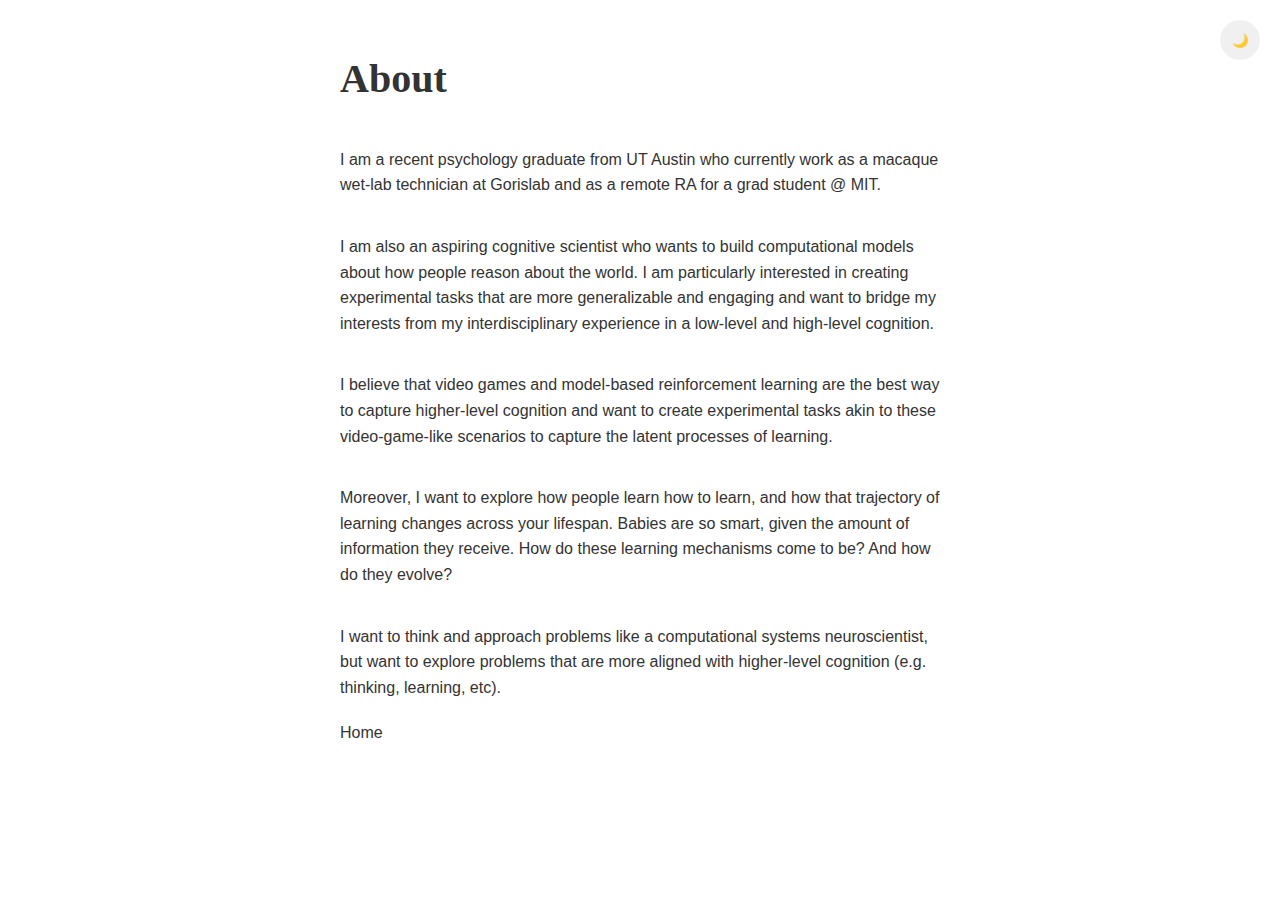
<file: about.html>
<!DOCTYPE html>
<html lang="en">
<head>
    <meta charset="UTF-8">
    <meta name="viewport" content="width=device-width, initial-scale=1.0">
    <meta name="color-scheme" content="light dark">
    <link rel="stylesheet" href="styles/main.css">
    <script>
        // Immediately apply theme before page renders
        const savedTheme = localStorage.getItem('theme');
        const systemPrefersDark = window.matchMedia('(prefers-color-scheme: dark)').matches;
        if (savedTheme === 'dark' || (!savedTheme && systemPrefersDark)) {
            document.documentElement.classList.add('dark-mode');
        }
    </script>
    <title>About - Ryan Truong</title>
    <style>
        body {
            font-family: Arial, sans-serif;
            line-height: 1.6;
            margin: 0;
            padding: 20px;
            max-width: 600px;
            margin: 0 auto;
        }
        h1 {
            font-family: Georgia, serif;
            font-size: 2.5em;
            margin-bottom: 20px;
        }
        p {
            margin-bottom: 20px;
        }
        a {
            color: #333;
            text-decoration: none;
        }
    </style>
</head>
<body>
    <h1>About</h1>
    
    <p>I am a recent psychology graduate from UT Austin who currently work as a macaque wet-lab technician at Gorislab and as a remote RA for a grad student @ MIT. </p>

    <p>I am also an aspiring cognitive scientist who wants to build computational models about how people reason about the world. I am particularly interested in creating experimental tasks that are more generalizable and engaging and want to bridge my interests from my interdisciplinary experience in a low-level and high-level cognition.  </p>

    <p>I believe that video games and model-based reinforcement learning are the best way to capture higher-level cognition and want to create experimental tasks akin to these video-game-like scenarios to capture the latent processes of learning. </p>

    <p>Moreover, I want to explore how people learn how to learn, and how that trajectory of learning changes across your lifespan. Babies are so smart, given the amount of information they receive. How do these learning mechanisms come to be? And how do they evolve? </p>

    <p>I want to think and approach problems like a computational systems neuroscientist, but want to explore problems that are more aligned with higher-level cognition (e.g. thinking, learning, etc).  </p>
    
    <a href="index.html" class="back-home">Home</a>

    <script src="theme.js"></script>
</body>
</html>
</file>
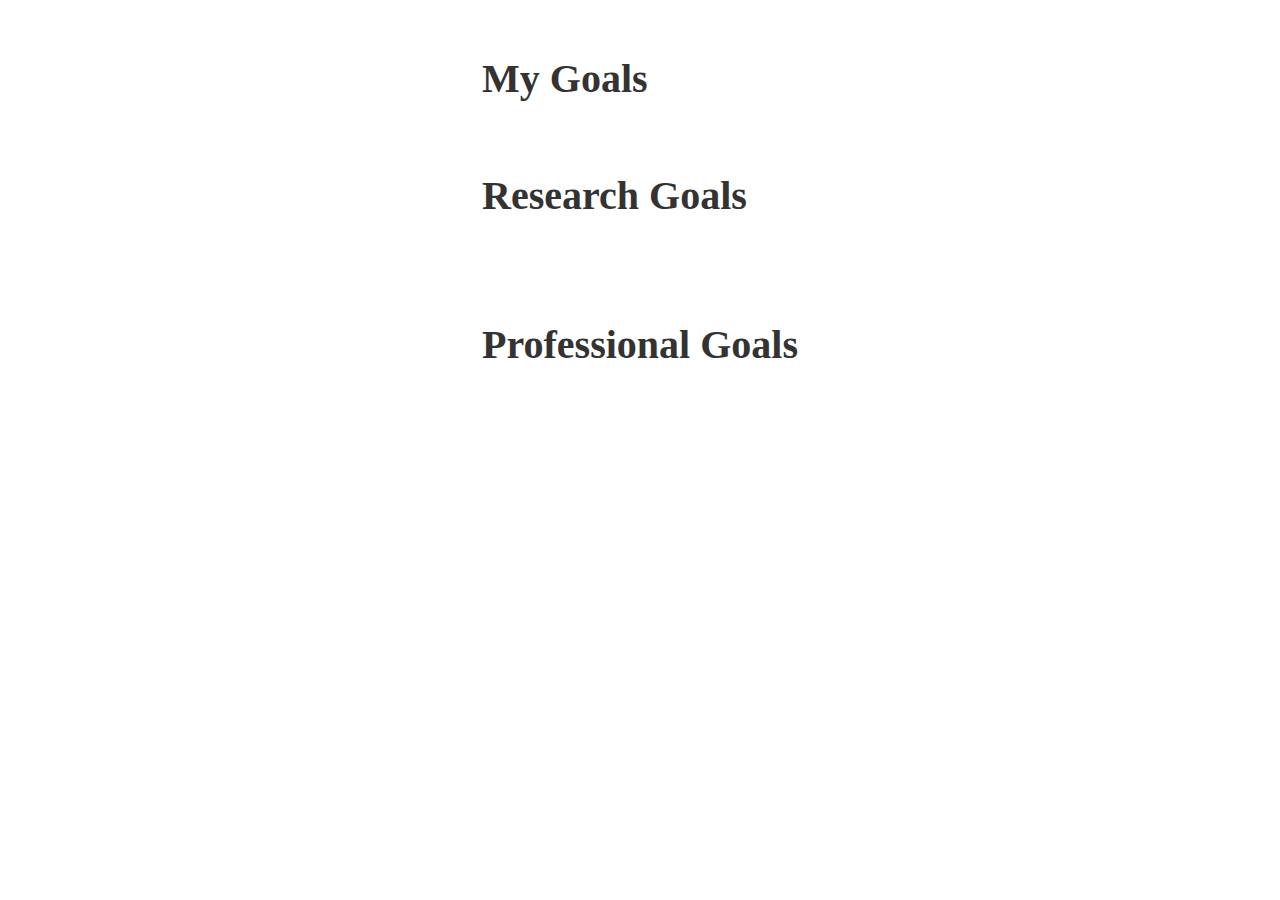
<file: goals.html>
<!DOCTYPE html>
   <html lang="en">
   <head>
       <meta charset="UTF-8">
       <meta name="viewport" content="width=device-width, initial-scale=1.0">
       <title>Ryan Truong - Goals</title>
       <link rel="stylesheet" href="styles/main.css">
       <style>
           body {
               font-family: Arial, sans-serif;
               line-height: 1.6;
               margin: 0;
               padding: 20px;
               max-width: 800px;
               margin: 0 auto;
           }
           h1, h2 {
            font-family: Georgia, serif;
            font-size: 2.5em;
            margin-bottom: 20px;
           }
           a {
               color: #0066cc;
               text-decoration: none;
           }
           a:hover {
               text-decoration: underline;
           }
       </style>
   </head>
   <body>
       <h1>My Goals</h1>
       
       <h2>Research Goals</h2>
       <ul>

       </ul>
       
       <h2>Professional Goals</h2>
       <ul>

       </ul>
       
       <!-- <a href="index.html">Back to Home</a> -->
   </body>
   </html>
</file>
<file: styles/main.css>
/* Main CSS file that imports all other files */
@import 'base.css';
@import 'theme.css';
@import 'components/layout.css';
@import 'components/game.css';
@import 'components/projects.css';
</file>
